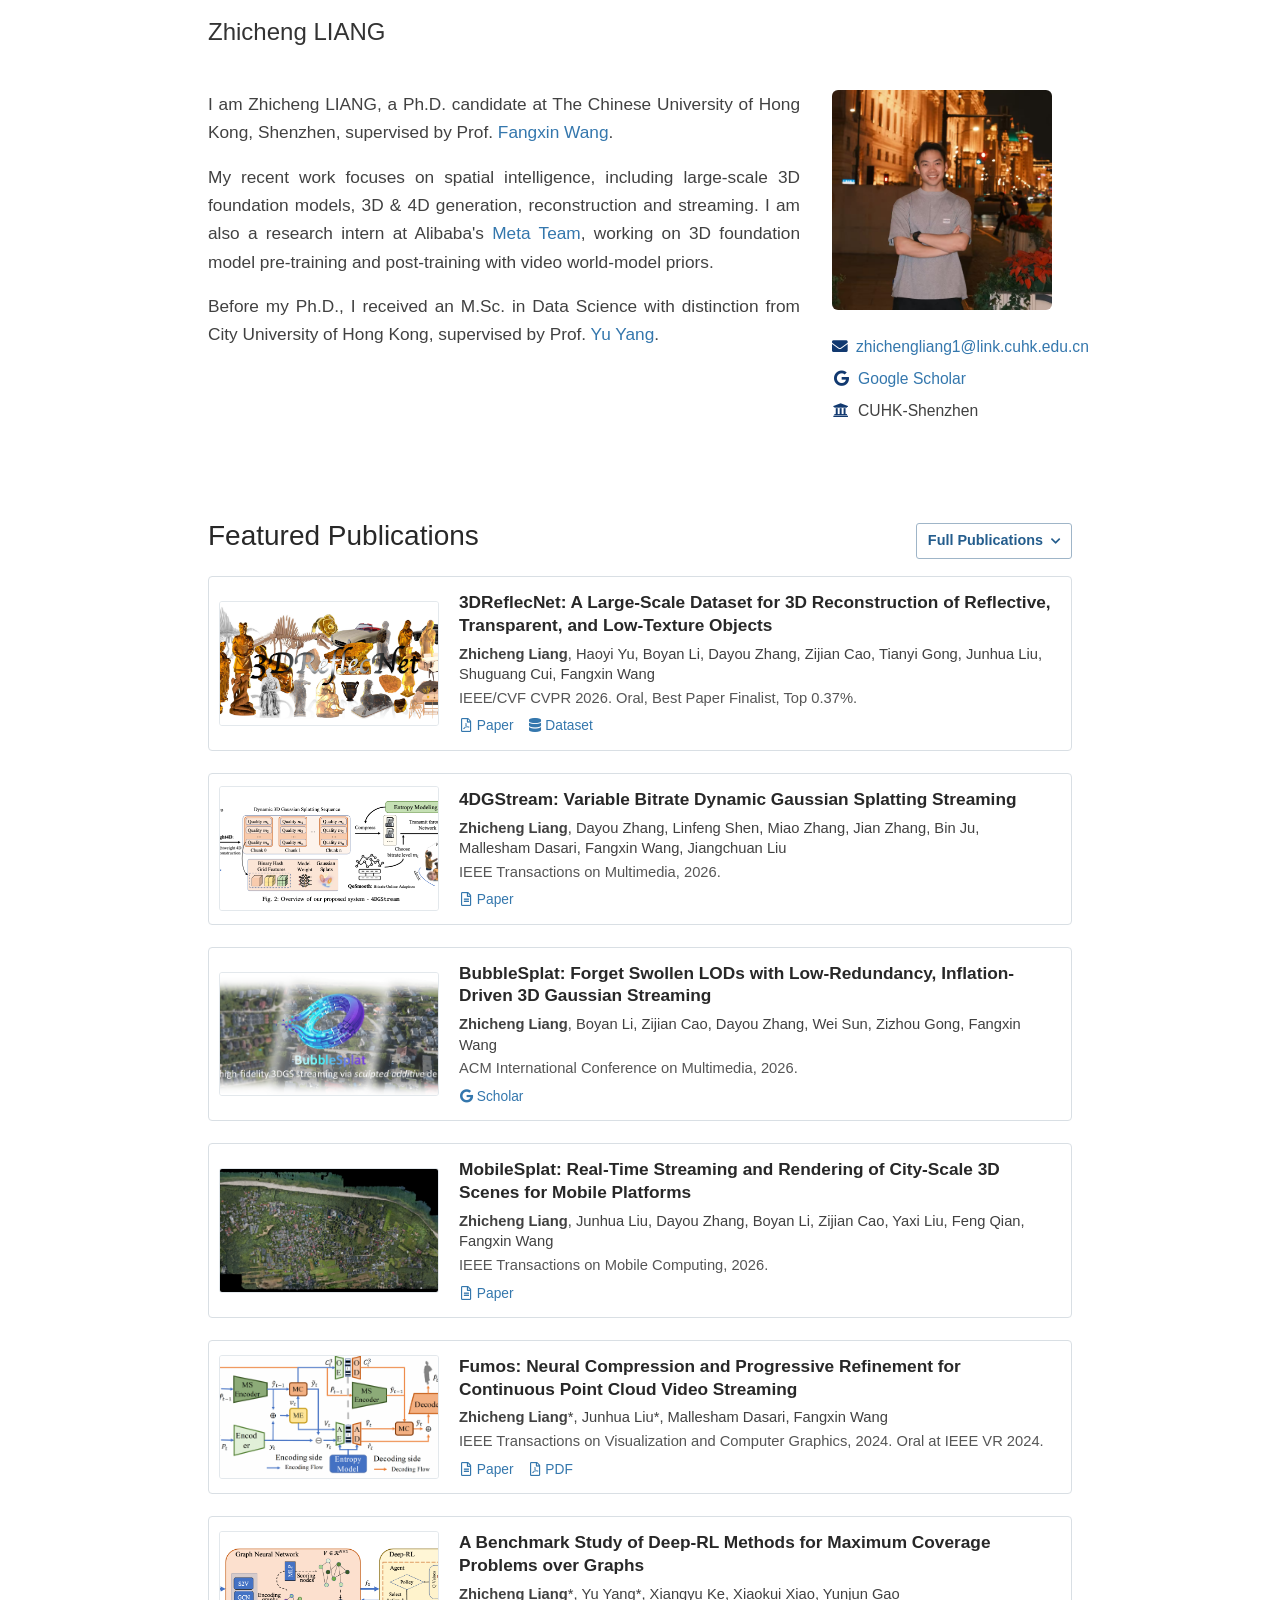
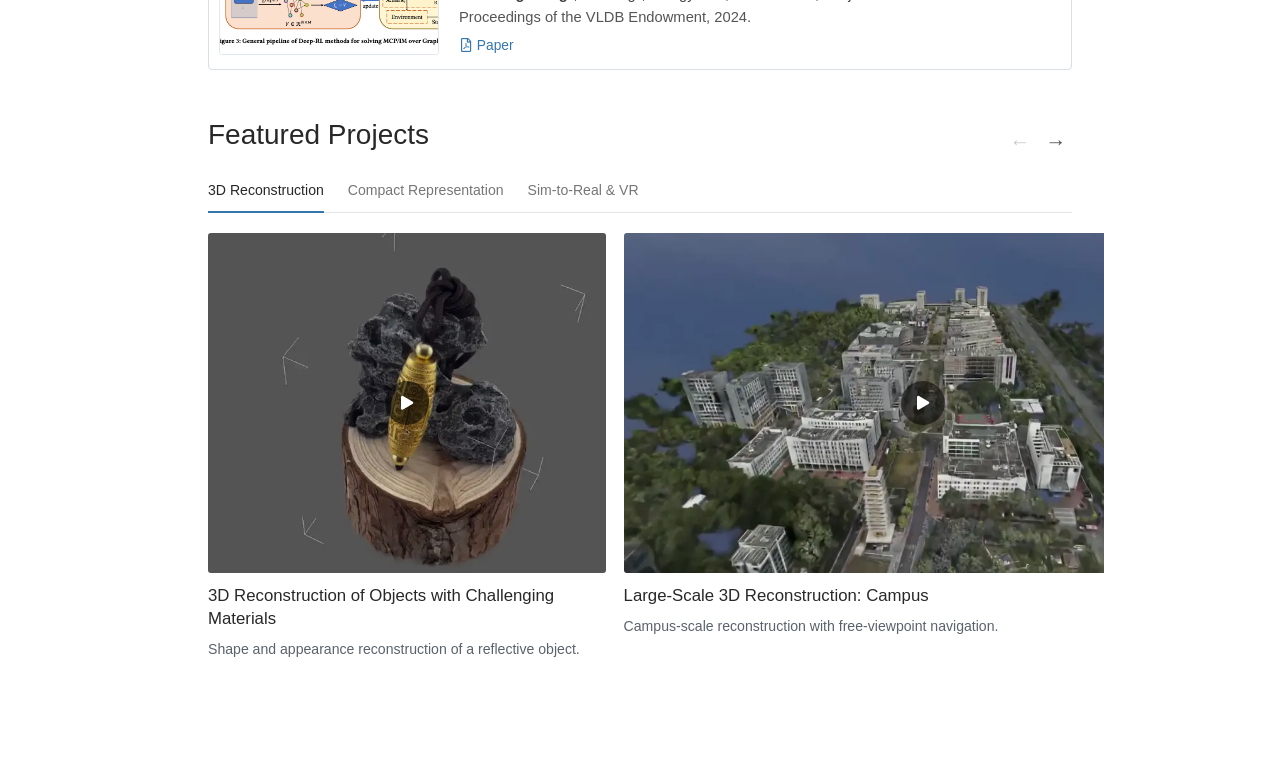
<file: index.html>
<!doctype html>
<html lang="en-US">
    <head>
        <meta charset="utf-8" />
        <meta http-equiv="x-ua-compatible" content="ie=edge" />
        <meta name="viewport" content="width=device-width, initial-scale=1" />
        <meta name="application-name" content="Zhicheng LIANG" />
        <meta name="theme-color" content="#ffffff" />
        <meta name="author" content="Zhicheng LIANG" />
        <meta
            name="description"
            content="Personal website of Zhicheng LIANG, a Ph.D. candidate at The Chinese University of Hong Kong, Shenzhen, working on 3D and 4D generation, reconstruction, spatial intelligence, and multimedia systems."
        />
        <meta name="keywords" content="Zhicheng Liang, Liang Zhicheng, 梁志成, 3D generation, 4D reconstruction, spatial intelligence, multimedia systems, CUHK-Shenzhen" />
        <meta property="og:title" content="Zhicheng LIANG" />
        <meta property="og:type" content="website" />
        <meta property="og:image" content="assets/images/portrait.png" />
        <meta property="og:description" content="Ph.D. candidate at CUHK-Shenzhen working on 3D and 4D generation, reconstruction, spatial intelligence, and multimedia systems." />
        <title>Zhicheng LIANG</title>
        <link rel="icon" type="image/svg+xml" href="data:image/svg+xml,%3Csvg%20xmlns='http://www.w3.org/2000/svg'%20width='32'%20height='32'%3E%3C/svg%3E" />
        <link href="https://use.fontawesome.com/releases/v5.15.3/css/all.css" rel="stylesheet" />
        <link href="styles.css" rel="stylesheet" />
    </head>

    <body>
        <header class="page-header">
            <nav class="container">
                <a class="site-title" href="#">Zhicheng LIANG</a>
                <!-- <a href="#publications">Publications</a>
                <a href="#projects">Projects</a> -->
            </nav>
        </header>

        <main class="page-content">
            <section class="container home">
                <div class="columns hero">
                    <div class="intro">
                        <p>
                            I am Zhicheng LIANG, a Ph.D. candidate at The Chinese University of Hong Kong, Shenzhen, supervised by Prof.
                            <a href="https://mypage.cuhk.edu.cn/academics/wangfangxin/">Fangxin Wang</a>.
                        </p>

                        <p>
                            My recent work focuses on spatial intelligence, including large-scale 3D foundation models, 3D & 4D generation, reconstruction and streaming. I am also a research intern at
                            Alibaba's <a href="https://alibaba.github.io/Taobao3D/">Meta Team</a>, working on 3D foundation model pre-training and post-training with video world-model priors.
                        </p>

                        <p>
                            Before my Ph.D., I received an M.Sc. in Data Science with distinction from City University of Hong Kong, supervised by Prof.
                            <a href="https://www.cityu.edu.hk/sdsc/people/yu-yu">Yu Yang</a>.
                        </p>
                    </div>

                    <aside class="me" aria-label="Profile">
                        <img src="assets/images/portrait.png" alt="Portrait of Zhicheng LIANG" />
                        <ul class="no-list contact-list">
                            <li>
                                <i class="fa fa-envelope" aria-hidden="true"></i>
                                <a href="mailto:zhichengliang1@link.cuhk.edu.cn">zhichengliang1@link.cuhk.edu.cn</a>
                            </li>
                            <li>
                                <i class="fab fa-google" aria-hidden="true"></i>
                                <a href="https://scholar.google.com/citations?user=zyD9joQAAAAJ&amp;hl=zh-CN">Google Scholar</a>
                            </li>
                            <li>
                                <i class="fa fa-university" aria-hidden="true"></i>
                                <span>CUHK-Shenzhen</span>
                            </li>
                        </ul>
                    </aside>
                </div>

                <div class="section-heading publications-heading">
                    <h2 id="publications">Featured Publications</h2>
                    <button class="publications-toggle" type="button" aria-expanded="false" aria-controls="full-publications">
                        <span>Full Publications</span>
                        <i class="fas fa-chevron-down" aria-hidden="true"></i>
                    </button>
                </div>

                <div class="featured-publications">
                    <article class="publication publication-card">
                        <a class="publication-thumbnail" href="https://arxiv.org/abs/2605.10204" aria-label="View 3DReflecNet paper">
                            <img src="assets/images/publications/3dreflecnet.png" alt="Dataset teaser from the 3DReflecNet paper" loading="lazy" />
                        </a>
                        <div class="publication-content">
                            <h3 class="pub-title">
                                <a href="https://arxiv.org/abs/2605.10204"> 3DReflecNet: A Large-Scale Dataset for 3D Reconstruction of Reflective, Transparent, and Low-Texture Objects </a>
                            </h3>
                            <div class="authors"><strong>Zhicheng Liang</strong>, Haoyi Yu, Boyan Li, Dayou Zhang, Zijian Cao, Tianyi Gong, Junhua Liu, Shuguang Cui, Fangxin Wang</div>
                            <div class="venue">IEEE/CVF CVPR 2026. Oral, Best Paper Finalist, Top 0.37%.</div>
                            <div class="publication-links">
                                <a href="https://arxiv.org/abs/2605.10204"><i class="far fa-file-pdf" aria-hidden="true"></i> Paper</a>
                                <a href="https://huggingface.co/datasets/3DReflecNet/3DReflecNet"><i class="fas fa-database" aria-hidden="true"></i> Dataset</a>
                            </div>
                        </div>
                    </article>

                    <article class="publication publication-card">
                        <a class="publication-thumbnail" href="https://doi.org/10.1109/TMM.2026.3668629" aria-label="View 4DGStream paper">
                            <img src="assets/images/publications/4dgstream.png" alt="Concept preview for 4DGStream" loading="lazy" />
                        </a>
                        <div class="publication-content">
                            <h3 class="pub-title">
                                <a href="https://doi.org/10.1109/TMM.2026.3668629">4DGStream: Variable Bitrate Dynamic Gaussian Splatting Streaming</a>
                            </h3>
                            <div class="authors"><strong>Zhicheng Liang</strong>, Dayou Zhang, Linfeng Shen, Miao Zhang, Jian Zhang, Bin Ju, Mallesham Dasari, Fangxin Wang, Jiangchuan Liu</div>
                            <div class="venue">IEEE Transactions on Multimedia, 2026.</div>
                            <div class="publication-links">
                                <a href="https://doi.org/10.1109/TMM.2026.3668629"><i class="far fa-file-alt" aria-hidden="true"></i> Paper</a>
                            </div>
                        </div>
                    </article>

                    <article class="publication publication-card">
                        <a
                            class="publication-thumbnail"
                            href="https://scholar.google.com/citations?view_op=view_citation&amp;hl=en&amp;user=zyD9joQAAAAJ&amp;citation_for_view=zyD9joQAAAAJ:_FxGoFyzp5QC"
                            aria-label="View BubbleSplat on Google Scholar"
                        >
                            <img src="assets/images/publications/bubblesplat.png" alt="Concept preview for BubbleSplat" loading="lazy" />
                        </a>
                        <div class="publication-content">
                            <h3 class="pub-title">
                                <a href="https://scholar.google.com/citations?view_op=view_citation&amp;hl=en&amp;user=zyD9joQAAAAJ&amp;citation_for_view=zyD9joQAAAAJ:_FxGoFyzp5QC">
                                    BubbleSplat: Forget Swollen LODs with Low-Redundancy, Inflation-Driven 3D Gaussian Streaming
                                </a>
                            </h3>
                            <div class="authors"><strong>Zhicheng Liang</strong>, Boyan Li, Zijian Cao, Dayou Zhang, Wei Sun, Zizhou Gong, Fangxin Wang</div>
                            <div class="venue">ACM International Conference on Multimedia, 2026.</div>
                            <div class="publication-links">
                                <a href="https://scholar.google.com/citations?view_op=view_citation&amp;hl=en&amp;user=zyD9joQAAAAJ&amp;citation_for_view=zyD9joQAAAAJ:_FxGoFyzp5QC"
                                    ><i class="fab fa-google" aria-hidden="true"></i> Scholar</a
                                >
                            </div>
                        </div>
                    </article>

                    <article class="publication publication-card">
                        <a class="publication-thumbnail" href="https://doi.org/10.1109/TMC.2026.3709166" aria-label="View MobileSplat paper">
                            <img src="assets/images/publications/mobilesplat.png" alt="Concept preview for MobileSplat" loading="lazy" />
                        </a>
                        <div class="publication-content">
                            <h3 class="pub-title">
                                <a href="https://doi.org/10.1109/TMC.2026.3709166"> MobileSplat: Real-Time Streaming and Rendering of City-Scale 3D Scenes for Mobile Platforms </a>
                            </h3>
                            <div class="authors"><strong>Zhicheng Liang</strong>, Junhua Liu, Dayou Zhang, Boyan Li, Zijian Cao, Yaxi Liu, Feng Qian, Fangxin Wang</div>
                            <div class="venue">IEEE Transactions on Mobile Computing, 2026.</div>
                            <div class="publication-links">
                                <a href="https://doi.org/10.1109/TMC.2026.3709166"><i class="far fa-file-alt" aria-hidden="true"></i> Paper</a>
                            </div>
                        </div>
                    </article>

                    <article class="publication publication-card">
                        <a class="publication-thumbnail" href="https://ieeexplore.ieee.org/document/10458375" aria-label="View Fumos paper">
                            <img src="assets/images/publications/fumos.png" alt="System overview from the Fumos paper" loading="lazy" />
                        </a>
                        <div class="publication-content">
                            <h3 class="pub-title">
                                <a href="https://ieeexplore.ieee.org/document/10458375"> Fumos: Neural Compression and Progressive Refinement for Continuous Point Cloud Video Streaming </a>
                            </h3>
                            <div class="authors"><strong>Zhicheng Liang</strong>*, Junhua Liu*, Mallesham Dasari, Fangxin Wang</div>
                            <div class="venue">IEEE Transactions on Visualization and Computer Graphics, 2024. Oral at IEEE VR 2024.</div>
                            <div class="publication-links">
                                <a href="https://ieeexplore.ieee.org/document/10458375"><i class="far fa-file-alt" aria-hidden="true"></i> Paper</a>
                                <a href="https://sinrg.org/papers/vr-2024-paper-fumos.pdf"><i class="far fa-file-pdf" aria-hidden="true"></i> PDF</a>
                            </div>
                        </div>
                    </article>

                    <article class="publication publication-card">
                        <a class="publication-thumbnail" href="https://arxiv.org/abs/2406.14697" aria-label="View Deep-RL benchmark paper">
                            <img src="assets/images/publications/benchmark.png" alt="Benchmarking framework from the Deep-RL graph benchmark paper" loading="lazy" />
                        </a>
                        <div class="publication-content">
                            <h3 class="pub-title">
                                <a href="https://arxiv.org/abs/2406.14697">A Benchmark Study of Deep-RL Methods for Maximum Coverage Problems over Graphs</a>
                            </h3>
                            <div class="authors"><strong>Zhicheng Liang</strong>*, Yu Yang*, Xiangyu Ke, Xiaokui Xiao, Yunjun Gao</div>
                            <div class="venue">Proceedings of the VLDB Endowment, 2024.</div>
                            <div class="publication-links">
                                <a href="https://arxiv.org/abs/2406.14697"><i class="far fa-file-pdf" aria-hidden="true"></i> Paper</a>
                            </div>
                        </div>
                    </article>
                </div>

                <section id="full-publications" class="full-publications" aria-labelledby="full-publications-title" hidden>
                    <div class="full-publications-header">
                        <h3 id="full-publications-title">Full Publications</h3>
                        <a href="https://scholar.google.com/citations?user=zyD9joQAAAAJ&amp;hl=en"> Google Scholar <i class="fas fa-external-link-alt" aria-hidden="true"></i> </a>
                    </div>

                    <div class="publication-year-group">
                        <div class="publication-year">2026</div>
                        <ol class="publication-list">
                            <li>
                                <a href="https://arxiv.org/abs/2605.10204">3DReflecNet: A Large-Scale Dataset for 3D Reconstruction of Reflective, Transparent, and Low-Texture Objects</a>
                                <span><strong>Zhicheng Liang</strong>, H. Yu, B. Li, D. Zhang, Z. Cao, T. Gong, J. Liu, S. Cui, F. Wang. CVPR 2026.</span>
                            </li>
                            <li>
                                <a href="https://doi.org/10.1109/TMM.2026.3668629">4DGStream: Variable Bitrate Dynamic Gaussian Splatting Streaming</a>
                                <span><strong>Zhicheng Liang</strong>, D. Zhang, L. Shen, M. Zhang, J. Zhang, B. Ju, M. Dasari, F. Wang, J. Liu. IEEE TMM, 2026.</span>
                            </li>
                            <li>
                                <a href="https://scholar.google.com/citations?view_op=view_citation&amp;hl=en&amp;user=zyD9joQAAAAJ&amp;citation_for_view=zyD9joQAAAAJ:_FxGoFyzp5QC"
                                    >BubbleSplat: Forget Swollen LODs with Low-Redundancy, Inflation-Driven 3D Gaussian Streaming</a
                                >
                                <span><strong>Zhicheng Liang</strong>, B. Li, Z. Cao, D. Zhang, W. Sun, Z. Gong, F. Wang. ACM MM, 2026.</span>
                            </li>
                            <li>
                                <a href="https://doi.org/10.1109/TMC.2026.3709166">MobileSplat: Real-Time Streaming and Rendering of City-Scale 3D Scenes for Mobile Platforms</a>
                                <span><strong>Zhicheng Liang</strong>, J. Liu, D. Zhang, B. Li, Z. Cao, Y. Liu, F. Qian, F. Wang. IEEE TMC, 2026.</span>
                            </li>
                            <li>
                                <a href="https://scholar.google.com/citations?view_op=view_citation&amp;hl=en&amp;user=zyD9joQAAAAJ&amp;citation_for_view=zyD9joQAAAAJ:YsMSGLbcyi4C"
                                    >FedShieldLLM: Measurement, Detection and Protection of Privacy Leakage in Federated LLMs</a
                                >
                                <span>W. Sun, X. Wang, <strong>Zhicheng Liang</strong>, J. Chen, W. Lan, Y. Chen, F. Wang. IEEE TMC, 2026.</span>
                            </li>
                            <li>
                                <a href="https://scholar.google.com/citations?view_op=view_citation&amp;hl=en&amp;user=zyD9joQAAAAJ&amp;citation_for_view=zyD9joQAAAAJ:eQOLeE2rZwMC"
                                    >Efficient and Privacy-Preserving Federated Knowledge Learning for Distributed LLM</a
                                >
                                <span>W. Sun, X. Wang, <strong>Zhicheng Liang</strong>, T. Gong, W. Lan, Y. Chen, H. Li, F. Wang. IEEE TMC, 2026.</span>
                            </li>
                            <li>
                                <a href="https://scholar.google.com/citations?view_op=view_citation&amp;hl=en&amp;user=zyD9joQAAAAJ&amp;citation_for_view=zyD9joQAAAAJ:W7OEmFMy1HYC"
                                    >Maniflat3D: Learning 3D Geometry Through Planar Representations from Multi-Layer Unwrapping</a
                                >
                                <span>Z. Cao, D. Zhang, Z. Liu, <strong>Zhicheng Liang</strong>, F. Wang. AAAI, 2026.</span>
                            </li>
                        </ol>
                    </div>

                    <div class="publication-year-group">
                        <div class="publication-year">2025</div>
                        <ol class="publication-list">
                            <li>
                                <a href="https://scholar.google.com/citations?view_op=view_citation&amp;hl=en&amp;user=zyD9joQAAAAJ&amp;citation_for_view=zyD9joQAAAAJ:u-x6o8ySG0sC"
                                    >3DGStreaming: Spatial-Heterogeneity-Aware 3-D Gaussian Splatting Compression and Streaming</a
                                >
                                <span>D. Zhang, <strong>Zhicheng Liang</strong>, Z. Cao, L. Wei, D. Wang, F. Wang. IEEE IoT-J, 2025.</span>
                            </li>
                            <li>
                                <a href="https://doi.org/10.1109/VR59515.2025.00070">SRBF-Gaussian: Streaming-Optimized 3D Gaussian Splatting</a>
                                <span>D. Zhang, <strong>Zhicheng Liang</strong>, Z. Cao, D. Wang, F. Wang. IEEE VR, 2025.</span>
                            </li>
                            <li>
                                <a href="https://scholar.google.com/citations?view_op=view_citation&amp;hl=en&amp;user=zyD9joQAAAAJ&amp;citation_for_view=zyD9joQAAAAJ:zYLM7Y9cAGgC"
                                    >Live High-Fidelity Semantic Communication via Cross-Modal Fusion for Volumetric Video</a
                                >
                                <span>T. Gong, Z. Cao, <strong>Zhicheng Liang</strong>, D. Zhang, F. Wang, S. Cui. IEEE JSAC, 2025.</span>
                            </li>
                            <li>
                                <a href="https://scholar.google.com/citations?view_op=view_citation&amp;hl=en&amp;user=zyD9joQAAAAJ&amp;citation_for_view=zyD9joQAAAAJ:qjMakFHDy7sC"
                                    >Uncovering Hidden Social Connections in Lawsuit Activities by Learning Over Knowledge Graph</a
                                >
                                <span><strong>Zhicheng Liang</strong>, Y. Lian, C. Ding, Y. Yang. IEEE TCSS, 2025.</span>
                            </li>
                        </ol>
                    </div>

                    <div class="publication-year-group">
                        <div class="publication-year">2024</div>
                        <ol class="publication-list">
                            <li>
                                <a href="https://ieeexplore.ieee.org/document/10458375">Fumos: Neural Compression and Progressive Refinement for Continuous Point Cloud Video Streaming</a>
                                <span><strong>Zhicheng Liang</strong>, J. Liu, M. Dasari, F. Wang. IEEE TVCG, 2024.</span>
                            </li>
                            <li>
                                <a href="https://arxiv.org/abs/2406.14697">A Benchmark Study of Deep-RL Methods for Maximum Coverage Problems over Graphs</a>
                                <span><strong>Zhicheng Liang</strong>, Y. Yang, X. Ke, X. Xiao, Y. Gao. PVLDB, 2024.</span>
                            </li>
                        </ol>
                    </div>
                    <p class="publication-source">13 publications, synced from Google Scholar in September 2026.</p>
                </section>

                <div class="section-heading projects-heading">
                    <div>
                        <h2 id="projects">Featured Projects</h2>
                    </div>
                    <div class="projects-controls" aria-label="Project navigation">
                        <button class="projects-arrow" type="button" data-direction="previous" aria-label="Scroll projects left">&larr;</button>
                        <button class="projects-arrow" type="button" data-direction="next" aria-label="Scroll projects right">&rarr;</button>
                    </div>
                </div>
                <div class="project-categories" aria-label="Explore projects by research theme">
                    <button class="project-category is-active" type="button" data-start="0" aria-pressed="true">3D Reconstruction</button>
                    <button class="project-category" type="button" data-start="3" aria-pressed="false">Compact Representation</button>
                    <button class="project-category" type="button" data-start="5" aria-pressed="false">Sim-to-Real &amp; VR</button>
                </div>
                <div class="project-gallery" tabindex="0" aria-label="Project videos, scroll horizontally">
                    <article class="project-demo" data-category="reconstruct" style="--project-ratio: 1.16944444">
                        <div class="project-media" data-video="projects/web/reflective-object-hd-reconstruction.mp4">
                            <img src="projects/posters/rail-reflective-object.webp" alt="Reflective object reconstruction demo preview" loading="lazy" />
                            <button class="project-play" type="button" aria-label="Play reflective object HD reconstruction demo">
                                <i class="fas fa-play" aria-hidden="true"></i>
                            </button>
                        </div>
                        <div class="project-copy">
                            <h3>3D Reconstruction of Objects with Challenging Materials</h3>
                            <p>Shape and appearance reconstruction of a reflective object.</p>
                        </div>
                    </article>
                    <article class="project-demo" data-category="reconstruct" style="--project-ratio: 1.76111111">
                        <div class="project-media" data-video="projects/web/large-scale-scene-reconstruction-campus-silent.mp4">
                            <img src="projects/posters/rail-campus.webp" alt="Campus scale scene reconstruction demo preview" loading="lazy" />
                            <button class="project-play" type="button" aria-label="Play campus scene reconstruction demo"><i class="fas fa-play" aria-hidden="true"></i></button>
                        </div>
                        <div class="project-copy">
                            <h3>Large-Scale 3D Reconstruction: Campus</h3>
                            <p>Campus-scale reconstruction with free-viewpoint navigation.</p>
                        </div>
                    </article>
                    <article class="project-demo" data-category="reconstruct" style="--project-ratio: 1.77777778">
                        <div class="project-media" data-video="projects/web/large-scale-scene-reconstruction-library-silent.mp4">
                            <img src="projects/posters/rail-library.webp" alt="Library scene reconstruction demo preview" loading="lazy" />
                            <button class="project-play" type="button" aria-label="Play library scene reconstruction demo"><i class="fas fa-play" aria-hidden="true"></i></button>
                        </div>
                        <div class="project-copy">
                            <h3>3D Reconstruction of Complex Indoor Scenes: Library</h3>
                            <p>Reconstructing a complex indoor scene.</p>
                        </div>
                    </article>
                    <article class="project-demo" data-category="scale" style="--project-ratio: 1.77777778">
                        <div class="project-media" data-video="projects/web/4d-video-stream-on-mobile-silent.mp4">
                            <img src="projects/posters/rail-4dgs-mobile.webp" alt="4D video streaming on mobile demo preview" loading="lazy" />
                            <button class="project-play" type="button" aria-label="Play 4D video streaming on mobile demo"><i class="fas fa-play" aria-hidden="true"></i></button>
                        </div>
                        <div class="project-copy">
                            <h3>Efficient 4DGS Representation and Real-Time Streaming</h3>
                            <p>Real-time streaming and playback on mobile.</p>
                        </div>
                    </article>
                    <article class="project-demo" data-category="scale" style="--project-ratio: 1.75833333">
                        <div class="project-media" data-video="projects/web/large-scale-3D-scene-streaming-and-rendering.mp4">
                            <img src="projects/posters/rail-large-scene-streaming.webp" alt="Large-scale 3D scene streaming and rendering preview" loading="lazy" />
                            <button class="project-play" type="button" aria-label="Play large-scale scene streaming demo"><i class="fas fa-play" aria-hidden="true"></i></button>
                        </div>
                        <div class="project-copy">
                            <h3>Scalable 3D Scene Streaming and Rendering</h3>
                            <p>Streaming and rendering a campus-scale 3D scene during navigation.</p>
                        </div>
                    </article>
                    <article class="project-demo" data-category="apply" style="--project-ratio: 1.77777778">
                        <div class="project-media" data-video="projects/web/real-to-sim-vla-faststart.mp4">
                            <img src="projects/posters/rail-real-to-sim-vla.webp" alt="Real-to-Sim environment for VLA training preview" loading="lazy" />
                            <button class="project-play" type="button" aria-label="Play Real-to-Sim for VLA training demo"><i class="fas fa-play" aria-hidden="true"></i></button>
                        </div>
                        <div class="project-copy">
                            <h3>Real-to-Sim Worlds for VLA Training</h3>
                            <p>Reconstructed environments for closed-loop vision-language-action training.</p>
                        </div>
                    </article>
                    <article class="project-demo" data-category="apply" style="--project-ratio: 1.91616766">
                        <div class="project-media" data-video="projects/web/3dgs-vr-game-h264.mp4">
                            <img src="projects/posters/rail-vr-campus.webp" alt="3D Gaussian Splatting VR campus game preview" loading="lazy" />
                            <button class="project-play" type="button" aria-label="Play 3DGS VR game demo"><i class="fas fa-play" aria-hidden="true"></i></button>
                        </div>
                        <div class="project-copy">
                            <h3>Immersive VR Experience in a 3DGS-Reconstructed Campus</h3>
                            <p>Interactive VR navigation in a campus reconstructed with 3D Gaussian Splatting.</p>
                        </div>
                    </article>
                </div>

                <!-- <h2 id="experience">Experience</h2>
                <div class="timeline">
                    <div class="timeline-row">
                        <div class="date">2026 - Now</div>
                        <div>
                            <strong>Alibaba, Meta Team</strong><br />
                            Research Intern on 3D foundation models.
                        </div>
                    </div>
                    <div class="timeline-row">
                        <div class="date">2022 - 2023</div>
                        <div>
                            <strong>City University of Hong Kong, SDSC</strong><br />
                            Research Assistant on graph mining and reinforcement learning, supervised by Prof. Yu Yang.
                        </div>
                    </div>
                    <div class="timeline-row">
                        <div class="date">2019 - 2020</div>
                        <div>
                            <strong>Huawei Technologies Co., Ltd.</strong><br />
                            Algorithm Engineer for knowledge-graph-assisted intelligent Q&amp;A system development.
                        </div>
                    </div>
                </div> -->
            </section>
        </main>

        <script>
            const publicationsToggle = document.querySelector(".publications-toggle");
            const featuredPublications = document.querySelector(".featured-publications");
            const fullPublications = document.getElementById("full-publications");

            publicationsToggle.addEventListener("click", () => {
                const isExpanded = publicationsToggle.getAttribute("aria-expanded") === "true";
                publicationsToggle.setAttribute("aria-expanded", String(!isExpanded));
                publicationsToggle.querySelector("span").textContent = isExpanded ? "Full Publications" : "Hide Full Publications";
                featuredPublications.hidden = !isExpanded;
                fullPublications.hidden = isExpanded;
            });

            const projectGallery = document.querySelector(".project-gallery");
            const projectCards = [...projectGallery.querySelectorAll(".project-demo")];
            const projectArrows = [...document.querySelectorAll(".projects-arrow")];
            const projectCategories = [...document.querySelectorAll(".project-category")];
            const projectScrollBehavior = () => (window.matchMedia("(prefers-reduced-motion: reduce)").matches ? "auto" : "smooth");

            // Card widths follow the videos, so navigation uses their actual positions.
            const projectPositions = () => {
                const galleryLeft = projectGallery.getBoundingClientRect().left;
                const inset = parseFloat(getComputedStyle(projectGallery).paddingLeft);
                return projectCards.map((card) => card.getBoundingClientRect().left - galleryLeft + projectGallery.scrollLeft - inset);
            };

            const currentProjectIndex = () => {
                const positions = projectPositions();
                return positions.reduce((nearest, position, index) => (Math.abs(position - projectGallery.scrollLeft) < Math.abs(positions[nearest] - projectGallery.scrollLeft) ? index : nearest), 0);
            };

            const updateProjectPosition = () => {
                const current = currentProjectIndex();
                projectArrows[0].disabled = projectGallery.scrollLeft <= 2;
                projectArrows[1].disabled = projectGallery.scrollLeft >= projectGallery.scrollWidth - projectGallery.clientWidth - 2;
                projectCategories.forEach((button, index) => {
                    const nextStart = Number(projectCategories[index + 1]?.dataset.start ?? projectCards.length);
                    const isActive = current >= Number(button.dataset.start) && current < nextStart;
                    button.classList.toggle("is-active", isActive);
                    button.setAttribute("aria-pressed", String(isActive));
                });
            };

            const scrollToProject = (index) => {
                const target = Math.max(0, Math.min(projectCards.length - 1, index));
                projectGallery.scrollTo({ left: projectPositions()[target], behavior: projectScrollBehavior() });
            };

            const updateProjectLayout = () => {
                const styles = getComputedStyle(projectGallery);
                const lastWidth = projectCards.at(-1).getBoundingClientRect().width;
                const tail = Math.max(0, projectGallery.clientWidth - parseFloat(styles.paddingLeft) - parseFloat(styles.paddingRight) - lastWidth - parseFloat(styles.gap));
                // Leave enough scroll room to align the last project with the others.
                projectGallery.style.setProperty("--project-tail", `${tail}px`);
                updateProjectPosition();
            };

            projectCategories.forEach((button) => {
                button.addEventListener("click", () => scrollToProject(Number(button.dataset.start)));
            });

            projectArrows.forEach((button) => {
                button.addEventListener("click", () => {
                    const direction = button.dataset.direction === "next" ? 1 : -1;
                    scrollToProject(currentProjectIndex() + direction);
                });
            });
            projectGallery.addEventListener("keydown", (event) => {
                if (event.target !== projectGallery || !["ArrowLeft", "ArrowRight"].includes(event.key)) return;
                event.preventDefault();
                scrollToProject(currentProjectIndex() + (event.key === "ArrowRight" ? 1 : -1));
            });
            projectGallery.addEventListener("scroll", updateProjectPosition, { passive: true });
            window.addEventListener("resize", updateProjectLayout);
            updateProjectLayout();

            if ("IntersectionObserver" in window) {
                const projectVisibility = new IntersectionObserver(
                    (entries) => {
                        entries.forEach((entry) => {
                            if (entry.intersectionRatio < 0.25) entry.target.querySelector("video")?.pause();
                        });
                    },
                    { root: projectGallery, threshold: [0, 0.25] },
                );
                projectCards.forEach((card) => projectVisibility.observe(card));
            }

            document.querySelectorAll(".project-play").forEach((button) => {
                button.addEventListener("click", () => {
                    const media = button.closest(".project-media");
                    projectGallery.querySelectorAll("video").forEach((otherVideo) => otherVideo.pause());
                    const video = document.createElement("video");
                    video.controls = true;
                    video.preload = "none";
                    video.playsInline = true;
                    video.poster = media.querySelector("img").src;
                    video.setAttribute("aria-label", button.getAttribute("aria-label").replace(/^Play /, ""));
                    video.addEventListener(
                        "loadedmetadata",
                        () => {
                            if (video.videoWidth && video.videoHeight) {
                                media.closest(".project-demo").style.setProperty("--project-ratio", video.videoWidth / video.videoHeight);
                                updateProjectLayout();
                            }
                        },
                        { once: true },
                    );
                    video.src = media.dataset.video;
                    media.replaceChildren(video);
                    video.play().catch(() => {});
                });
            });
        </script>
    </body>
</html>
</file>
<file: styles.css>
html,
body {
  min-height: 100vh;
  scroll-behavior: smooth;
}

body {
  margin: 0;
  color: #414141;
  background: #fff;
  font-family: -apple-system, BlinkMacSystemFont, "Segoe UI", Roboto, Helvetica, Arial, sans-serif;
  font-size: 16px;
  line-height: 1.64;
  text-rendering: optimizeLegibility;
  -webkit-font-smoothing: antialiased;
}

body,
h1,
h2,
h3,
p,
ul {
  padding: 0;
}

h1,
h2,
h3,
p,
ul {
  margin: 0 0 16px;
}

a {
  color: #3477ad;
  text-decoration: none;
}

a:hover {
  opacity: 0.82;
  text-decoration: underline;
}

strong {
  font-weight: 600;
}

.container {
  max-width: 864px;
  margin: 0 auto;
  padding: 0 32px;
}

.page-header {
  margin-bottom: 40px;
  padding-top: 6px;
}

nav {
  display: flex;
  flex-flow: row wrap;
  align-items: center;
  justify-content: space-between;
  line-height: 36px;
}

nav a {
  display: inline-block;
  margin: 0 0.3em;
  padding: 12px 0.3em 0;
  border-bottom: 1px solid transparent;
  color: #454545;
  font-size: 1.1em;
  font-weight: 700;
  opacity: 0.75;
  text-decoration: none;
  transition: opacity 0.2s ease, border-color 0.2s ease;
}

nav a:hover {
  border-bottom-color: #333;
  opacity: 1;
  text-decoration: none;
}

nav .site-title {
  flex: 0 0 auto;
  margin: 8px 32px 0 0;
  padding: 0;
  border: none;
  color: #333;
  font-size: 1.5em;
  font-weight: 500;
  opacity: 1;
}

.page-content {
  flex: 1 1 auto;
  padding-bottom: 3em;
}

h2 {
  margin-top: 1.5em;
  margin-bottom: 0.6em;
  color: #282828;
  font-size: 1.75em;
  font-weight: 500;
}

h3 {
  margin-top: 0;
  color: #282828;
  font-size: 1.2em;
  font-weight: 500;
}

.home .columns {
  display: flex;
  flex-direction: row;
}

.home .intro {
  flex: 1;
  font-size: 1.08em;
  text-align: justify;
}

.home .me {
  width: 240px;
  margin-left: 32px;
  margin-bottom: 32px;
  text-align: left;
}

.home .me img {
  width: 220px;
  height: 220px;
  border-radius: 6px;
  object-fit: cover;
  object-position: center 32%;
}

.no-list,
.contact-list {
  margin-left: 0;
  list-style: none;
}

.contact-list {
  margin-top: 16px;
  font-size: 0.98em;
}

.contact-list li {
  display: flex;
  align-items: baseline;
  gap: 8px;
  margin-bottom: 6px;
}

.contact-list i {
  width: 18px;
  color: #113970;
  text-align: center;
}

.news table {
  width: 100%;
  border-collapse: collapse;
}

.news td {
  padding-bottom: 10px;
  vertical-align: top;
}

.news .date,
.timeline .date {
  width: 108px;
  padding-right: 18px;
  color: #6b6b6b;
  text-align: right;
  white-space: nowrap;
}

.section-heading {
  display: flex;
  align-items: baseline;
  justify-content: space-between;
  gap: 16px;
}

.section-heading h2 {
  margin-right: auto;
}

.publications-toggle {
  display: inline-flex;
  align-items: center;
  gap: 8px;
  min-height: 34px;
  padding: 5px 11px;
  border: 1px solid #9fb5c8;
  border-radius: 3px;
  color: #245d8d;
  background: #fff;
  font: inherit;
  font-size: 0.9rem;
  font-weight: 600;
  cursor: pointer;
  transition: border-color 0.2s ease, background-color 0.2s ease;
}

.publications-toggle:hover,
.publications-toggle:focus-visible {
  border-color: #3477ad;
  background: #eef5fa;
}

.publications-toggle:focus-visible {
  outline: 2px solid #3477ad;
  outline-offset: 2px;
}

.publications-toggle i {
  font-size: 0.75em;
  transition: transform 0.2s ease;
}

.publications-toggle[aria-expanded="true"] i {
  transform: rotate(180deg);
}

.featured-publications {
  margin-bottom: 1.5em;
}

.publication-card {
  display: grid;
  grid-template-columns: minmax(190px, 220px) minmax(0, 1fr);
  gap: 20px;
  align-items: center;
  margin-bottom: 22px;
  padding: 10px;
  border: 1px solid #d9dfe4;
  border-radius: 4px;
  background: #fff;
  line-height: 1.4;
  transition: box-shadow 0.2s ease, border-color 0.2s ease;
}

.publication-card:hover {
  border-color: #bdcbd6;
  box-shadow: 2px 3px 12px rgba(31, 57, 78, 0.11);
}

.publication-thumbnail {
  display: block;
  overflow: hidden;
  aspect-ratio: 16 / 9;
  border: 1px solid #e3e8ec;
  border-radius: 3px;
  background: #f5f7f8;
}

.publication-thumbnail:hover {
  opacity: 1;
}

.publication-thumbnail img {
  display: block;
  width: 100%;
  height: 100%;
  object-fit: cover;
  transition: transform 0.35s ease;
}

.publication-thumbnail:hover img {
  transform: scale(1.035);
}

.publication-content {
  min-width: 0;
  padding: 4px 8px 4px 0;
}

.publication-card .pub-title {
  margin: 0 0 7px;
  color: #282828;
  font-size: 1.08rem;
  font-weight: 600;
  line-height: 1.32;
}

.publication-card .pub-title a {
  color: #282828;
}

.publication-card .authors,
.publication-card .venue {
  font-size: 0.92rem;
  font-weight: 300;
}

.publication-card .venue {
  margin-top: 3px;
  color: #555;
}

.publication-links {
  display: flex;
  flex-wrap: wrap;
  gap: 14px;
  margin-top: 8px;
  font-size: 0.86rem;
}

.publication-links a {
  white-space: nowrap;
}

.publication-links i {
  width: 14px;
  text-align: center;
}

.full-publications[hidden] {
  display: none;
}

.full-publications {
  margin: 8px 0 2.4em;
  padding: 20px 22px 18px;
  border-top: 3px solid #2f6f9f;
  border-bottom: 1px solid #d9dfe4;
  background: #f7f9fa;
}

.full-publications-header {
  display: flex;
  align-items: baseline;
  justify-content: space-between;
  gap: 16px;
  margin-bottom: 16px;
}

.full-publications-header h3 {
  margin: 0;
  font-size: 1.25rem;
  font-weight: 600;
}

.full-publications-header a {
  font-size: 0.9rem;
  white-space: nowrap;
}

.full-publications-header i {
  margin-left: 4px;
  font-size: 0.75em;
}

.publication-year-group {
  display: grid;
  grid-template-columns: 58px minmax(0, 1fr);
  gap: 18px;
  padding: 15px 0;
  border-top: 1px solid #d9dfe4;
}

.publication-year {
  color: #586773;
  font-size: 1rem;
  font-weight: 700;
}

.publication-list {
  margin: 0;
  padding-left: 22px;
}

.publication-list li {
  margin-bottom: 13px;
  padding-left: 4px;
}

.publication-list li:last-child {
  margin-bottom: 0;
}

.publication-list a {
  display: inline;
  color: #282828;
  font-weight: 600;
  line-height: 1.35;
}

.publication-list span {
  display: block;
  margin-top: 2px;
  color: #59636b;
  font-size: 0.9rem;
  line-height: 1.45;
}

.publication-source {
  margin: 8px 0 0;
  color: #717b83;
  font-size: 0.82rem;
  text-align: right;
}

.featured-projects {
  display: grid;
  grid-template-columns: repeat(3, 1fr);
  gap: 16px;
  margin-bottom: 1.5em;
}

.project {
  min-height: 180px;
  padding: 16px;
  border: 1px solid #ddd;
  border-radius: 6px;
  background: #fff;
  transition: box-shadow 0.2s ease;
}

.project:hover {
  box-shadow: 0 8px 22px rgba(17, 57, 112, 0.12);
}

.project p {
  margin-bottom: 0;
  font-size: 0.95em;
  line-height: 1.45;
}

.projects-heading {
  align-items: end;
  margin-top: 2.6em;
}

.projects-heading h2 {
  margin: 0 0 6px;
}

#projects {
  scroll-margin-top: 38px;
}

.projects-controls {
  display: flex;
  gap: 4px;
  padding-bottom: 5px;
}

.projects-arrow {
  width: 32px;
  height: 32px;
  padding: 0;
  border: 0;
  border-radius: 3px;
  color: #555;
  background: transparent;
  font-size: 1.3rem;
  cursor: pointer;
}

.projects-arrow:hover:not(:disabled) {
  color: #3477ad;
  background: #f5f5f5;
}

.projects-arrow:focus-visible,
.project-category:focus-visible {
  outline: 2px solid #3477ad;
  outline-offset: 3px;
}

.projects-arrow:disabled {
  opacity: 0.3;
  cursor: default;
}

.project-categories {
  display: flex;
  flex-wrap: wrap;
  gap: 4px 24px;
  margin: 10px 0 20px;
  border-bottom: 1px solid #e5e5e5;
}

.project-category {
  padding: 8px 0 10px;
  border: 0;
  border-bottom: 2px solid transparent;
  margin-bottom: -1px;
  color: #767676;
  background: transparent;
  font: inherit;
  font-size: 0.88rem;
  line-height: 1.4;
  text-align: left;
  cursor: pointer;
  transition: color 0.15s ease, border-color 0.15s ease;
}

.project-category:hover {
  color: #282828;
}

.project-category.is-active {
  border-bottom-color: #3477ad;
  color: #282828;
}

.project-gallery {
  --project-height: 340px;
  display: flex;
  align-items: flex-start;
  gap: 18px;
  overflow-x: auto;
  overscroll-behavior-inline: contain;
  scroll-padding-inline: 32px;
  scroll-snap-type: x mandatory;
  scrollbar-color: #b9c8d3 transparent;
  scrollbar-width: thin;
  margin: 0 -32px 2.2em;
  padding: 0 32px 16px;
}

.project-gallery::after {
  content: "";
  flex: 0 0 var(--project-tail, 0px);
}

.project-gallery:focus-visible {
  outline: 2px solid #3477ad;
  outline-offset: -2px;
}

.project-demo {
  display: flex;
  flex: 0 0 auto;
  width: calc(var(--project-height) * var(--project-ratio));
  flex-direction: column;
  min-width: 0;
  overflow: hidden;
  scroll-snap-align: start;
}

.project-media {
  position: relative;
  display: flex;
  align-items: center;
  justify-content: center;
  height: var(--project-height);
  overflow: hidden;
  border-radius: 3px;
  background: #f5f5f5;
}

.project-media img,
.project-media video {
  display: block;
  width: 100%;
  height: 100%;
  object-fit: contain;
}

.project-play {
  position: absolute;
  inset: 0;
  display: flex;
  align-items: center;
  justify-content: center;
  width: 100%;
  border: 0;
  color: #fff;
  background: rgba(0, 0, 0, 0.08);
  font: inherit;
  font-weight: 600;
  cursor: pointer;
  transition: background 0.2s ease;
}

.project-play:hover,
.project-play:focus-visible {
  background: rgba(0, 0, 0, 0.18);
}

.project-play:focus-visible {
  outline: 3px solid #fff;
  outline-offset: -5px;
}

.project-play i {
  display: grid;
  place-items: center;
  width: 44px;
  height: 44px;
  border-radius: 50%;
  background: rgba(0, 0, 0, 0.55);
  font-size: 14px;
}

.project-copy {
  padding: 12px 0 0;
}

.project-demo h3 {
  margin: 0 0 8px;
  font-size: 1.05rem;
  font-weight: 500;
  line-height: 1.35;
}

.project-demo p {
  margin: 0;
  color: #59636b;
  font-size: 0.88rem;
  line-height: 1.5;
}

.timeline {
  margin-bottom: 1.5em;
}

.timeline-row {
  display: grid;
  grid-template-columns: 126px 1fr;
  gap: 18px;
  margin-bottom: 16px;
}

@media screen and (max-width: 900px) {
  .project-gallery {
    --project-height: min(340px, 44vw);
  }
}

@media screen and (max-width: 800px) {
  nav {
    line-height: 42px;
  }

  nav .site-title {
    flex: 0 1 100%;
    margin-right: 0;
  }

  nav a {
    padding: 0 9px;
  }

  .featured-projects {
    grid-template-columns: 1fr;
  }
}

@media screen and (max-width: 600px) {
  .container {
    padding: 0 16px;
  }

  .page-header {
    margin-bottom: 24px;
  }

  nav {
    justify-content: center;
  }

  nav .site-title {
    text-align: center;
  }

  .home .columns {
    flex-direction: column;
    align-items: center;
  }

  .home .intro {
    order: 2;
    text-align: left;
  }

  .home .me {
    order: 1;
    width: 100%;
    margin-left: 0;
    text-align: center;
  }

  .contact-list {
    display: inline-block;
    text-align: left;
  }

  .news .date,
  .timeline .date {
    width: auto;
    padding-right: 0;
    text-align: left;
  }

  .news tr,
  .news td {
    display: block;
  }

  .news td {
    padding-bottom: 4px;
  }

  .news tr {
    margin-bottom: 14px;
  }

  .timeline-row {
    grid-template-columns: 1fr;
    gap: 2px;
  }

  .section-heading {
    align-items: center;
  }

  .section-heading h2 {
    font-size: 1.55em;
  }

  .publications-toggle {
    flex: 0 0 auto;
    min-height: 32px;
    padding: 4px 8px;
    font-size: 0.78rem;
  }

  .publication-card {
    grid-template-columns: 1fr;
    gap: 12px;
    padding: 12px;
  }

  .publication-content {
    padding: 0 2px 3px;
  }

  .publication-thumbnail {
    width: 100%;
  }

  .full-publications {
    padding: 18px 14px 14px;
  }

  .full-publications-header {
    align-items: flex-start;
    flex-direction: column;
    gap: 5px;
  }

  .publication-year-group {
    grid-template-columns: 1fr;
    gap: 7px;
  }

  .publication-source {
    text-align: left;
  }

  .project-gallery {
    margin-right: -16px;
    margin-left: -16px;
    padding-right: 16px;
    padding-left: 16px;
    scroll-padding-inline: 16px;
    --project-height: 180px;
  }

  .project-categories {
    gap: 0 18px;
    margin-bottom: 16px;
  }

  .project-category {
    font-size: 0.8rem;
  }

  .project-copy {
    padding-top: 10px;
  }

  .project-demo h3 {
    font-size: 1.04rem;
  }

  .project-demo p {
    font-size: 0.89rem;
  }
}

@media (prefers-reduced-motion: reduce) {
  .project-gallery {
    scroll-behavior: auto;
  }

  .project-category,
  .project-play {
    transition: none;
  }
}
</file>
